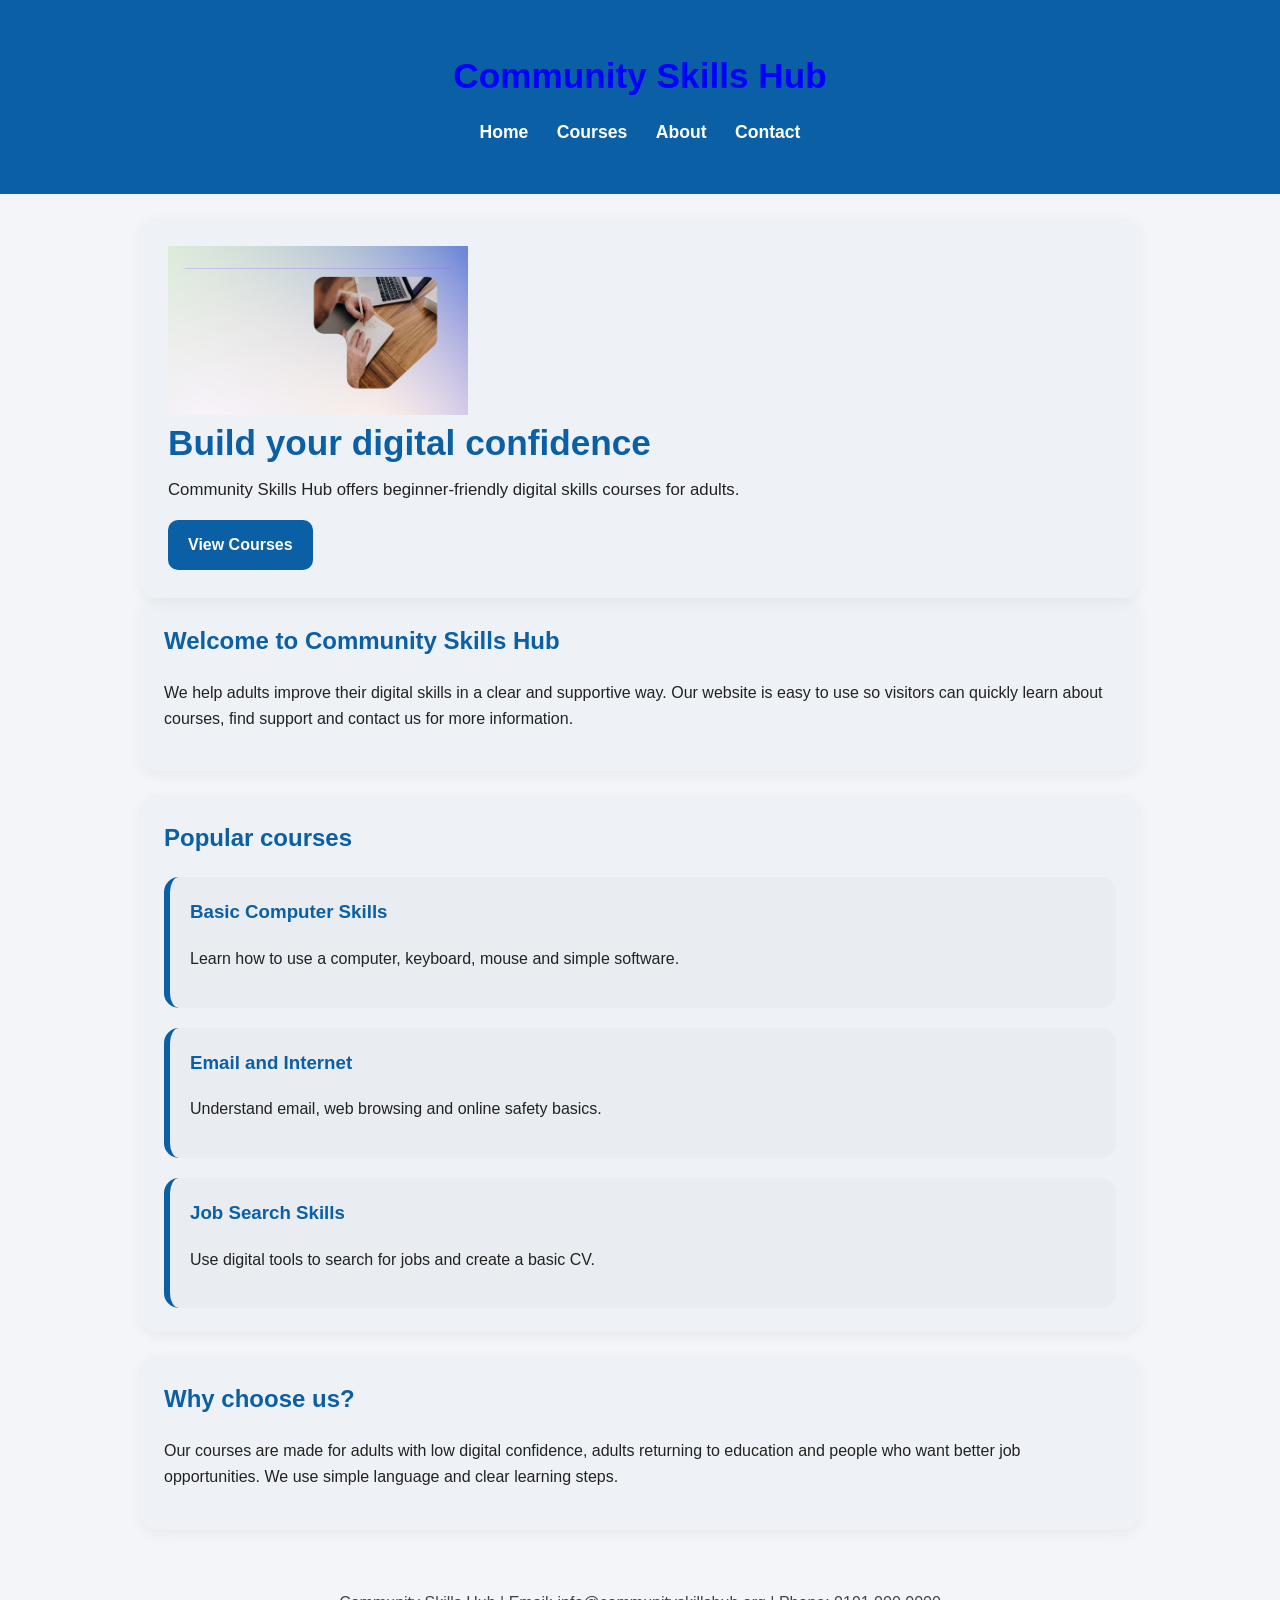
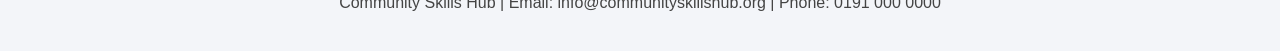
<file: index.html>
<!DOCTYPE html>
<html lang="en">
<head>
  <meta charset="UTF-8">
  <meta name="viewport" content="width=device-width, initial-scale=1.0">
  <title>Community Skills Hub | Home</title>
  <link rel="stylesheet" href="style.css">
</head>
<body>
  <a href="#main-content" class="skip-link">Skip to main content</a>
  <header>
    <div class="container">
      <h1 class="site-title" style="color: blue;">Community Skills Hub</h1>
      <nav aria-label="Main navigation">
        <a href="index.html">Home</a>
        <a href="courses.html">Courses</a>
        <a href="about.html">About</a>
        <a href="contact.html">Contact</a>
      </nav>
    </div>
  </header>
  <main id="main-content" class="container">
<section class="hero">
  <div class="hero-overlay">
    <img src="Untitled design.png" width="300">
    <h2 style="color: white;">Build your digital confidence</h2>
    <p style="color: #ffffff;">Community Skills Hub offers beginner-friendly digital skills courses for adults.</p>
    <a class="button" href="courses.html">View Courses</a>
  </div>
</section>


<section class="section">
  <h2>Welcome to Community Skills Hub</h2>
  <p>We help adults improve their digital skills in a clear and supportive way. Our website is easy to use so visitors can quickly learn about courses, find support and contact us for more information.</p>
</section>

<section class="section">
  <h2>Popular courses</h2>
  <div class="grid">
    <article class="card">
      <h3>Basic Computer Skills</h3>
      <p>Learn how to use a computer, keyboard, mouse and simple software.</p>
    </article>
    <article class="card">
      <h3>Email and Internet</h3>
      <p>Understand email, web browsing and online safety basics.</p>
    </article>
    <article class="card">
      <h3>Job Search Skills</h3>
      <p>Use digital tools to search for jobs and create a basic CV.</p>
    </article>
  </div>
</section>

<section class="section">
  <h2>Why choose us?</h2>
  <p>Our courses are made for adults with low digital confidence, adults returning to education and people who want better job opportunities. We use simple language and clear learning steps.</p>
</section>

  </main>
  <footer>
    <p>Community Skills Hub | Email: info@communityskillshub.org | Phone: 0191 000 0000</p>
  </footer>
</body>
</html>
</file>
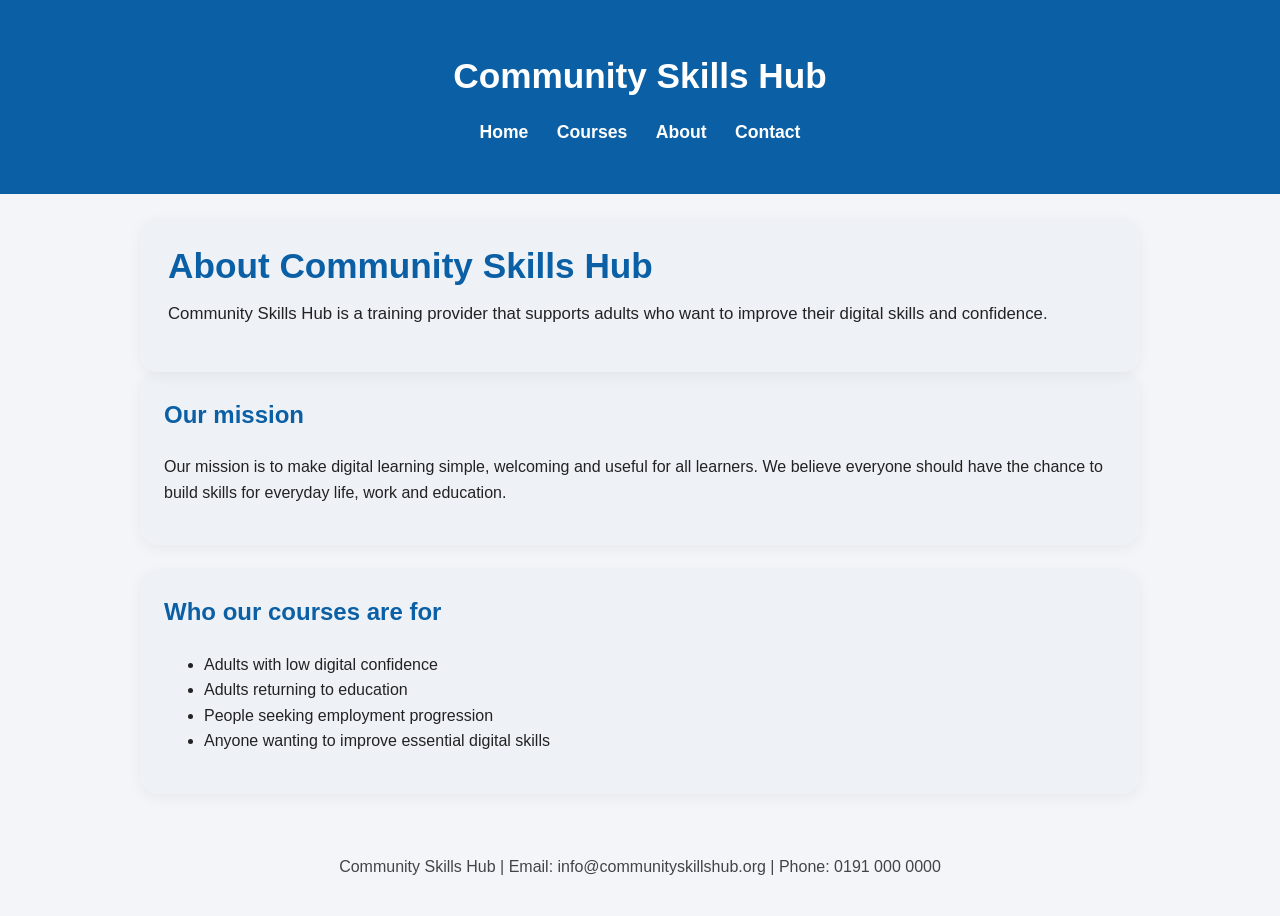
<file: about.html>
<!DOCTYPE html>
<html lang="en">
<head>
  <meta charset="UTF-8">
  <meta name="viewport" content="width=device-width, initial-scale=1.0">
  <title>Community Skills Hub | About</title>
  <link rel="stylesheet" href="style.css">
</head>
<body>
  <a href="#main-content" class="skip-link">Skip to main content</a>
  <header>
    <div class="container">
      <h1 class="site-title">Community Skills Hub</h1>
      <nav aria-label="Main navigation">
        <a href="index.html">Home</a>
        <a href="courses.html">Courses</a>
        <a href="about.html">About</a>
        <a href="contact.html">Contact</a>
      </nav>
    </div>
  </header>
  <main id="main-content" class="container">

<section class="hero">
  <h2>About Community Skills Hub</h2>
  <p>Community Skills Hub is a training provider that supports adults who want to improve their digital skills and confidence.</p>
</section>

<section class="section">
  <h2>Our mission</h2>
  <p>Our mission is to make digital learning simple, welcoming and useful for all learners. We believe everyone should have the chance to build skills for everyday life, work and education.</p>
</section>

<section class="section">
  <h2>Who our courses are for</h2>
  <ul>
    <li>Adults with low digital confidence</li>
    <li>Adults returning to education</li>
    <li>People seeking employment progression</li>
    <li>Anyone wanting to improve essential digital skills</li>
  </ul>
</section>

  </main>
  <footer>
    <p>Community Skills Hub | Email: info@communityskillshub.org | Phone: 0191 000 0000</p>
  </footer>
</body>
</html>
</file>
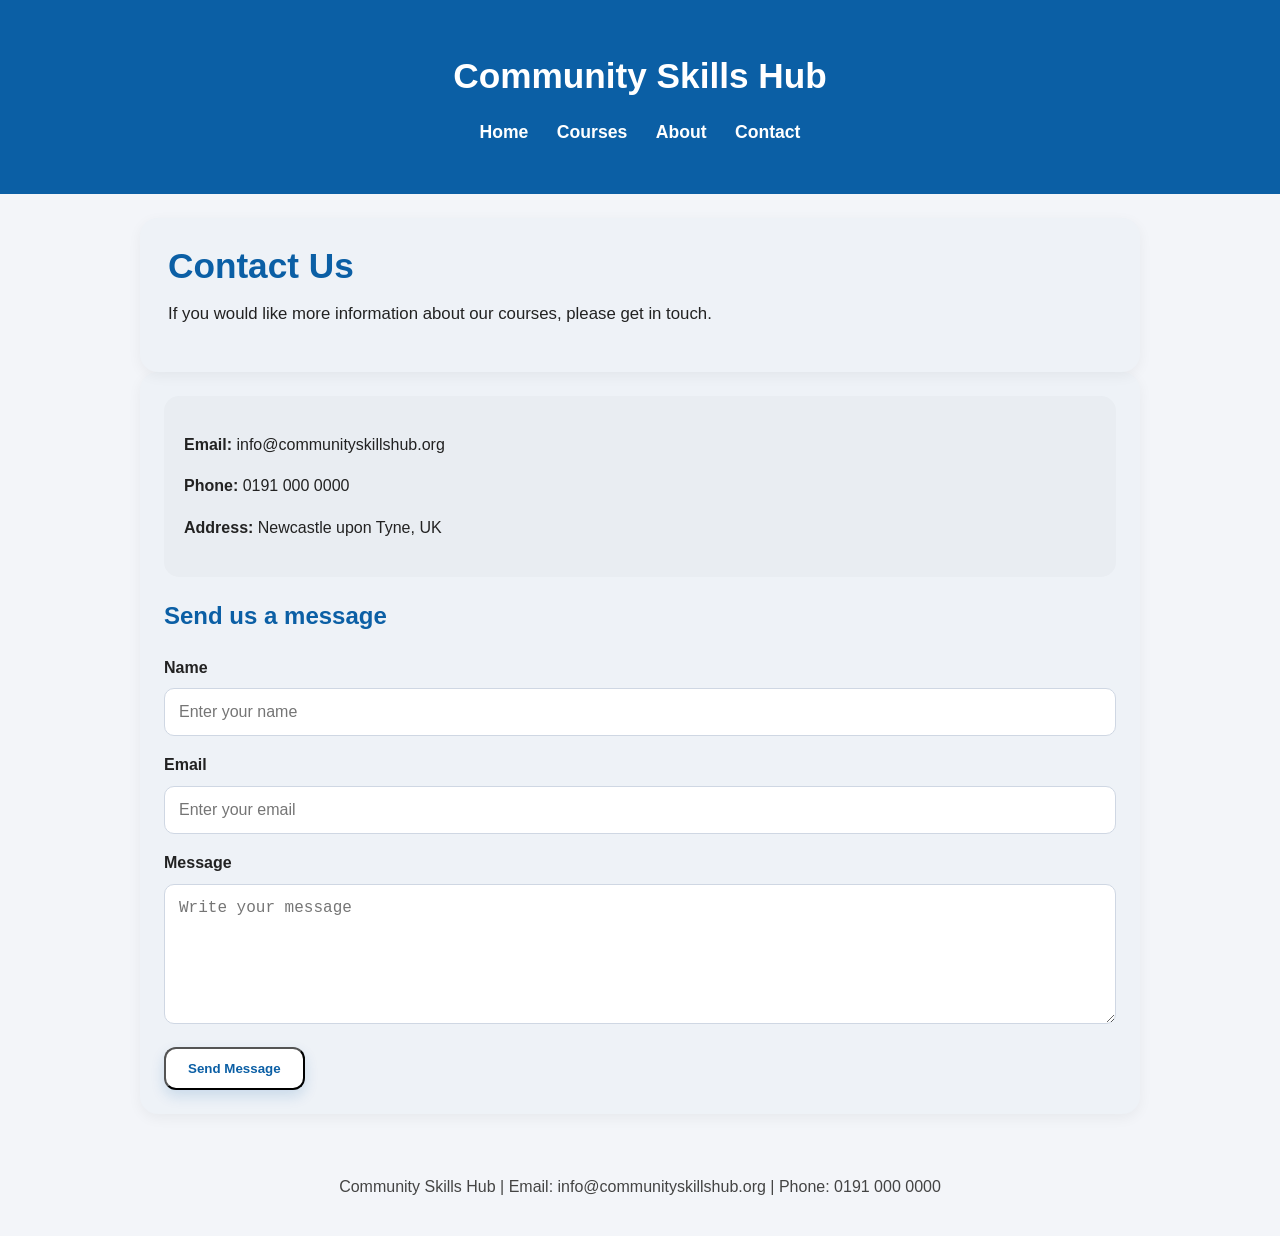
<file: contact.html>
<!DOCTYPE html>
<html lang="en">
<head>
  <meta charset="UTF-8">
  <meta name="viewport" content="width=device-width, initial-scale=1.0">
  <title>Community Skills Hub | Contact</title>
  <link rel="stylesheet" href="style.css">
</head>
<body>
  <a href="#main-content" class="skip-link">Skip to main content</a>
  <header>
    <div class="container">
      <h1 class="site-title">Community Skills Hub</h1>
      <nav aria-label="Main navigation">
        <a href="index.html">Home</a>
        <a href="courses.html">Courses</a>
        <a href="about.html">About</a>
        <a href="contact.html">Contact</a>
      </nav>
    </div>
  </header>
  <main id="main-content" class="container">

<section class="hero">
  <h2>Contact Us</h2>
  <p>If you would like more information about our courses, please get in touch.</p>
</section>

<section class="section">
  <div class="contact-box">
    <p><strong>Email:</strong> info@communityskillshub.org</p>
    <p><strong>Phone:</strong> 0191 000 0000</p>
    <p><strong>Address:</strong> Newcastle upon Tyne, UK</p>
  </div>

  <h2>Send us a message</h2>
  <form>
    <label for="name">Name</label>
    <input id="name" type="text" placeholder="Enter your name">

    <label for="email">Email</label>
    <input id="email" type="email" placeholder="Enter your email">

    <label for="message">Message</label>
    <textarea id="message" placeholder="Write your message"></textarea>

    <button class="button" type="submit">Send Message</button>
  </form>
</section>

  </main>
  <footer>
    <p>Community Skills Hub | Email: info@communityskillshub.org | Phone: 0191 000 0000</p>
  </footer>
</body>
</html>
</file>
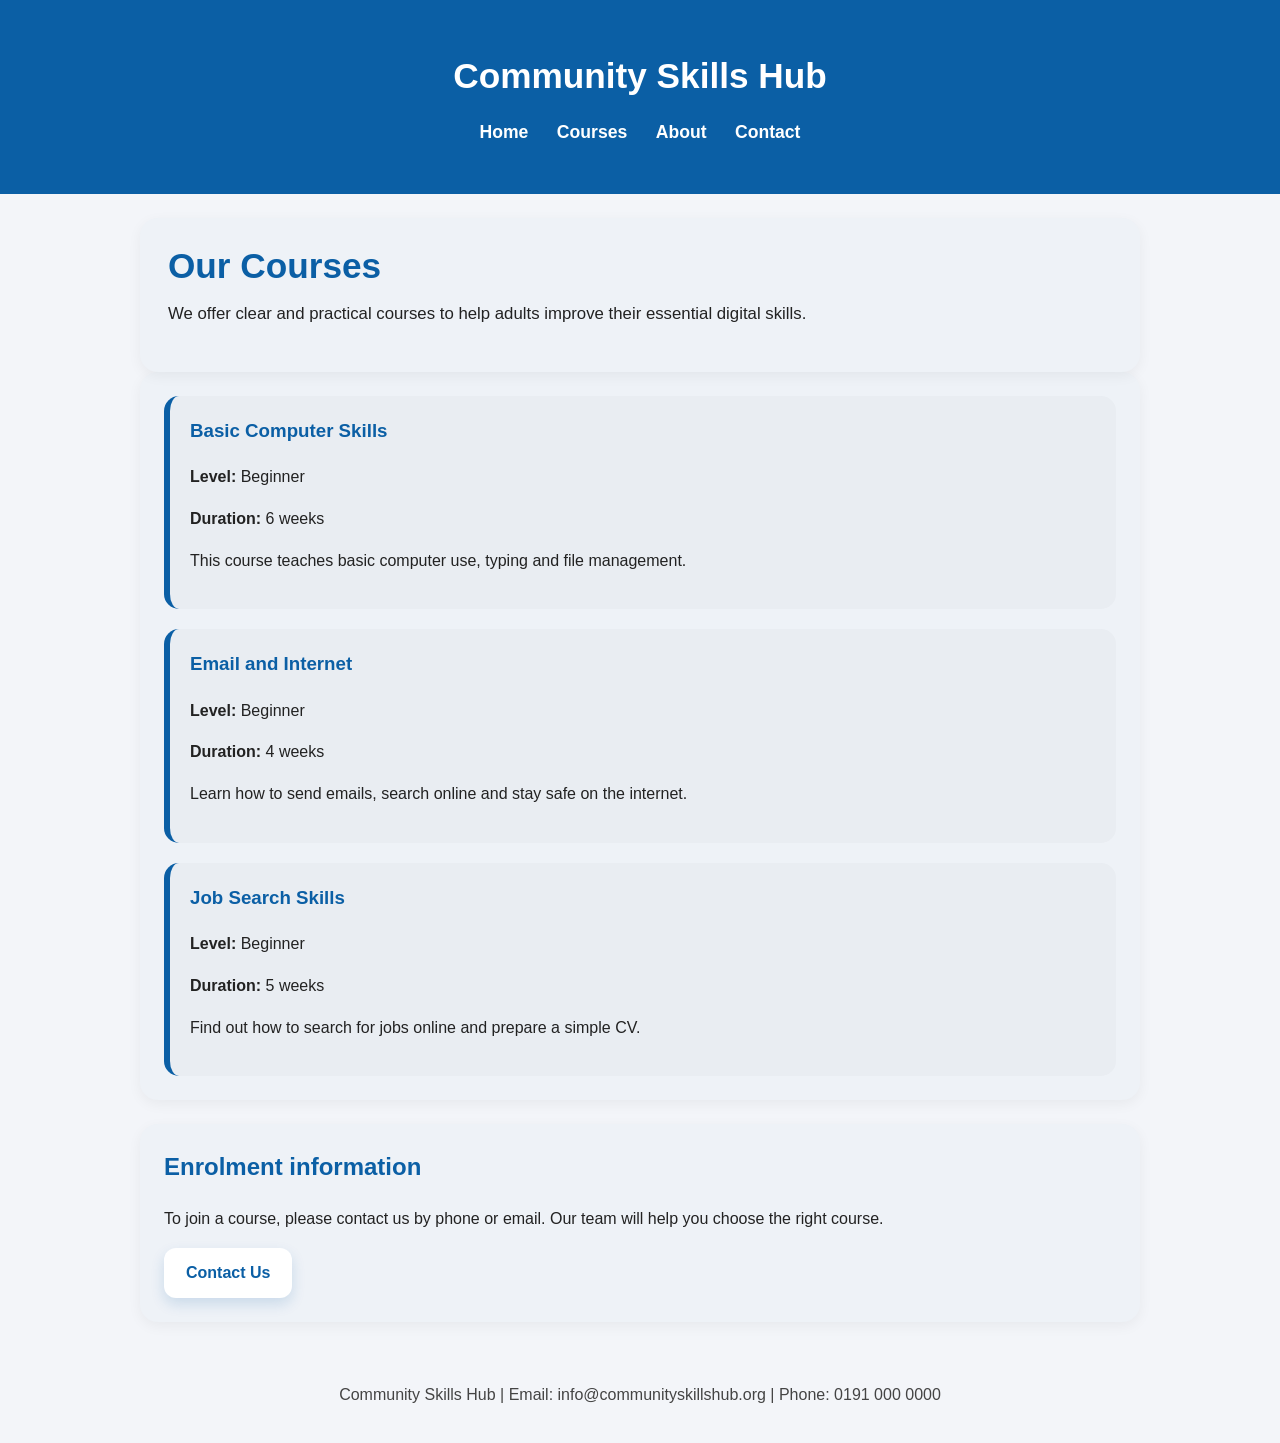
<file: courses.html>
<!DOCTYPE html>
<html lang="en">
<head>
  <meta charset="UTF-8">
  <meta name="viewport" content="width=device-width, initial-scale=1.0">
  <title>Community Skills Hub | Courses</title>
  <link rel="stylesheet" href="style.css">
</head>
<body>
  <a href="#main-content" class="skip-link">Skip to main content</a>
  <header>
    <div class="container">
      <h1 class="site-title">Community Skills Hub</h1>
      <nav aria-label="Main navigation">
        <a href="index.html">Home</a>
        <a href="courses.html">Courses</a>
        <a href="about.html">About</a>
        <a href="contact.html">Contact</a>
      </nav>
    </div>
  </header>
  <main id="main-content" class="container">

<section class="hero">
  <h2>Our Courses</h2>
  <p>We offer clear and practical courses to help adults improve their essential digital skills.</p>
</section>

<section class="section">
  <div class="grid">
    <article class="card">
      <h3>Basic Computer Skills</h3>
      <p><strong>Level:</strong> Beginner</p>
      <p><strong>Duration:</strong> 6 weeks</p>
      <p>This course teaches basic computer use, typing and file management.</p>
    </article>
    <article class="card">
      <h3>Email and Internet</h3>
      <p><strong>Level:</strong> Beginner</p>
      <p><strong>Duration:</strong> 4 weeks</p>
      <p>Learn how to send emails, search online and stay safe on the internet.</p>
    </article>
    <article class="card">
      <h3>Job Search Skills</h3>
      <p><strong>Level:</strong> Beginner</p>
      <p><strong>Duration:</strong> 5 weeks</p>
      <p>Find out how to search for jobs online and prepare a simple CV.</p>
    </article>
  </div>
</section>

<section class="section">
  <h2>Enrolment information</h2>
  <p>To join a course, please contact us by phone or email. Our team will help you choose the right course.</p>
  <a class="button" href="contact.html">Contact Us</a>
</section>

  </main>
  <footer>
    <p>Community Skills Hub | Email: info@communityskillshub.org | Phone: 0191 000 0000</p>
  </footer>
</body>
</html>
</file>
<file: style.css>
* {
  box-sizing: border-box;
}

body {
  margin: 0;
  font-family: Arial, sans-serif;
  line-height: 1.6;
  background: #f3f5f9;
  color: #222;
}

.skip-link {
  position: absolute;
  left: -9999px;
}

.skip-link:focus {
  left: 10px;
  top: 10px;
  background: white;
  color: #0b5fa5;
  padding: 10px 14px;
  border-radius: 8px;
  z-index: 999;
}

header {
  background: #0b5fa5;
  color: white;
  padding: 24px 0;
  text-align: center;
}

.site-title {
  margin: 0;
  color: white;
  font-size: 2.2rem;
  font-weight: 700;
}

nav {
  margin-top: 14px;
}

nav a {
  color: white;
  text-decoration: none;
  font-weight: bold;
  margin: 0 12px;
  font-size: 1.1rem;
}

.container {
  width: 90%;
  max-width: 1000px;
  margin: 24px auto;
}

.hero {
  position: relative;
  overflow: hidden;
  min-height: 340px;
  padding: 32px;
  border-radius: 22px;
  background-image: url("Untitled%20design.png?v=99");
  background-size: cover;
  background-position: center;
  background-repeat: no-repeat;
  box-shadow: 0 8px 24px rgba(0,0,0,0.08);
}
.hero {
  min-height: 320px;
  border-radius: 22px;
  padding: 32px;
  background-image: url("Untitled%20design.png?v=999");
  background-size: cover;
  background-position: center;
  display: flex;
  align-items: center;
}

.hero-overlay {
  background: rgba(255,255,255,0.85);
  padding: 24px;
  border-radius: 16px;
  max-width: 420px;
}

.hero-overlay h2 {
  color: #111;
  margin-bottom: 10px;
}

.hero-overlay p {
  color: #222;
}



  z-index: 1;
  max-width: 46%;
}

.hero-overlay h2 {
  margin: 0 0 14px 0;
  color: #111;
  font-size: 3rem;
  line-height: 1.08;
  font-weight: 800;
}

.hero-overlay p {
  margin: 0 0 20px 0;
  color: #222;
  font-size: 1.1rem;
  line-height: 1.5;
}

.button {
  display: inline-block;
  background: white;
  color: #0b5fa5;
  text-decoration: none;
  font-weight: bold;
  padding: 12px 22px;
  border-radius: 12px;
  box-shadow: 0 6px 14px rgba(11,95,165,0.16);
}

.button:hover {
  background: #0b5fa5;
  color: white;
}

.section {
  background: #eef2f7;
  border-radius: 18px;
  padding: 24px;
  margin-bottom: 24px;
  box-shadow: 0 4px 14px rgba(0,0,0,0.05);
}

.section h2 {
  color: #0b5fa5;
  margin-top: 0;
}

.grid {
  display: grid;
  gap: 20px;
}

.card {
  background: #e9edf2;
  padding: 20px;
  border-radius: 15px;
  border-left: 6px solid #0b5fa5;
}

.card h3 {
  margin-top: 0;
  color: #0b5fa5;
}

.contact-box {
  background: #e9edf2;
  padding: 20px;
  border-radius: 15px;
  margin-bottom: 20px;
}

label {
  display: block;
  font-weight: bold;
  margin-bottom: 8px;
}

input,
textarea {
  width: 100%;
  padding: 14px;
  border: 1px solid #cfd7e3;
  border-radius: 10px;
  font-size: 1rem;
  margin-bottom: 16px;
}

textarea {
  min-height: 140px;
  resize: vertical;
}

footer {
  text-align: center;
  padding: 20px;
  color: #444;
}

@media (max-width: 768px) {
  .site-title {
    font-size: 1.9rem;
  }

  nav a {
    display: inline-block;
    margin: 6px 10px;
  }

  .hero {
    min-height: 300px;
    padding: 22px;
  }

  .hero::before {
    left: 12px;
    right: 12px;
    width: auto;
    top: 12px;
    bottom: 12px;
  }

  .hero-overlay {
    max-width: 100%;
  }

  .hero-overlay h2 {
    font-size: 2.2rem;
  }

  .hero-overlay p {
    font-size: 1rem;
  }
}
/* FINAL HERO RESET */

.hero {
  background: #eef2f7 !important;
  background-image: none !important;
  min-height: auto !important;
  padding: 28px !important;
  border-radius: 18px !important;
  display: block !important;
  box-shadow: 0 4px 14px rgba(0, 0, 0, 0.05) !important;
}

.hero::before {
  display: none !important;
  content: none !important;
}

.hero-overlay {
  background: transparent !important;
  backdrop-filter: none !important;
  -webkit-backdrop-filter: none !important;
  padding: 0 !important;
  max-width: 100% !important;
  box-shadow: none !important;
  border-radius: 0 !important;
}

.hero h2,
.hero-overlay h2 {
  color: #0b5fa5 !important;
  font-size: 2.2rem !important;
  line-height: 1.15 !important;
  margin: 0 0 14px 0 !important;
  text-shadow: none !important;
}

.hero p,
.hero-overlay p {
  color: #222 !important;
  font-size: 1.05rem !important;
  line-height: 1.6 !important;
  margin: 0 0 16px 0 !important;
  text-shadow: none !important;
}

.hero .button,
.hero-overlay .button {
  display: inline-block !important;
  background: #0b5fa5 !important;
  color: white !important;
  text-decoration: none !important;
  padding: 12px 20px !important;
  border-radius: 10px !important;
  font-weight: bold !important;
  box-shadow: none !important;
}

.hero .button:hover,
.hero-overlay .button:hover {
  background: #084a86 !important;
  color: white !important;
}
header {
  position: sticky;
  top: 0;
  z-index: 1000;
}

nav a {
  position: relative;
  transition: 0.3s;
}

nav a::after {
  content: "";
  position: absolute;
  left: 0;
  bottom: -6px;
  width: 0;
  height: 2px;
  background: white;
  transition: 0.3s;
}

nav a:hover::after {
  width: 100%;
}
.button {
  transition: 0.25s;
}

.button:hover {
  transform: translateY(-2px);
  box-shadow: 0 8px 18px rgba(0,0,0,0.15);
}
.card {
  transition: 0.3s;
}

.card:hover {
  transform: translateY(-5px);
  box-shadow: 0 10px 25px rgba(0,0,0,0.12);
}
.section {
  animation: fadeUp 0.6s ease;
}

@keyframes fadeUp {
  from {
    opacity: 0;
    transform: translateY(20px);
  }
  to {
    opacity: 1;
    transform: translateY(0);
  }
}
</file>
